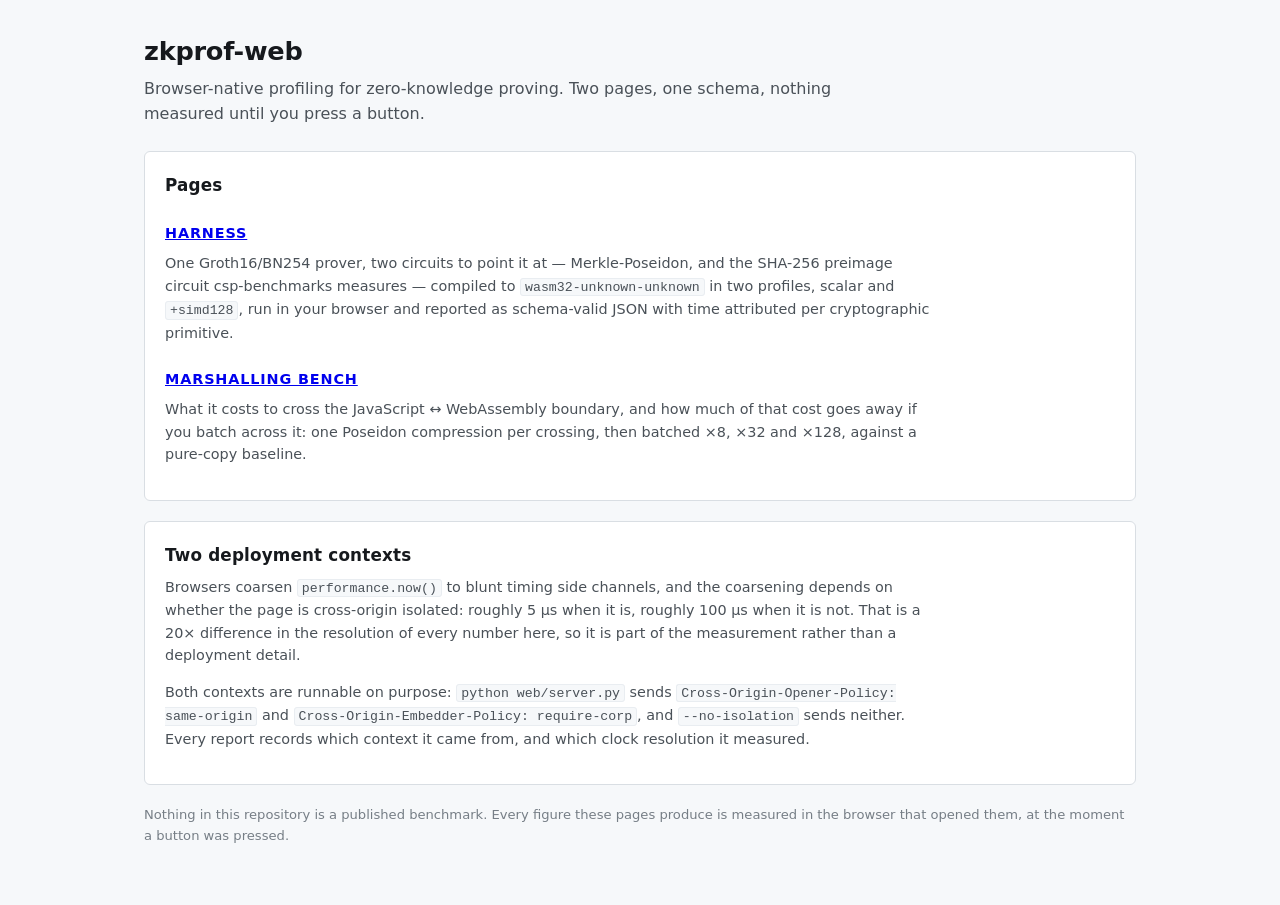
<file: web/index.html>
<!doctype html>
<!--
SPDX-License-Identifier: Apache-2.0

Landing page. Serve `web/` (the default) with:

    python web/server.py                  # cross-origin isolated (fine clock)
    python web/server.py --no-isolation   # the other deployment context

This page exists because there is more than one page, and a server rooted at
a directory should have an index in it. It measures nothing.
-->
<html lang="en">
  <head>
    <meta charset="utf-8" />
    <meta name="viewport" content="width=device-width, initial-scale=1" />
    <meta
      http-equiv="Content-Security-Policy"
      content="default-src 'self'; style-src 'self'; object-src 'none'; base-uri 'none'; form-action 'none'"
    />
    <title>zkprof-web</title>
    <link rel="stylesheet" href="./shared.css" />
  </head>
  <body>
    <header class="masthead">
      <h1>zkprof-web</h1>
      <p class="tagline">
        Browser-native profiling for zero-knowledge proving. Two pages, one
        schema, nothing measured until you press a button.
      </p>
    </header>

    <main>
      <section class="panel" aria-labelledby="pages-heading">
        <h2 id="pages-heading">Pages</h2>

        <h3><a href="./harness/">Harness</a></h3>
        <p class="panel-note">
          One Groth16/BN254 prover, two circuits to point it at &mdash;
          Merkle-Poseidon, and the SHA-256 preimage circuit csp-benchmarks
          measures &mdash; compiled to <code>wasm32-unknown-unknown</code> in
          two profiles, scalar and <code>+simd128</code>, run in your browser
          and reported as schema-valid JSON with time attributed per
          cryptographic primitive.
        </p>

        <h3><a href="./marshalling-bench/">Marshalling bench</a></h3>
        <p class="panel-note">
          What it costs to cross the JavaScript &harr; WebAssembly boundary, and
          how much of that cost goes away if you batch across it: one Poseidon
          compression per crossing, then batched &times;8, &times;32 and
          &times;128, against a pure-copy baseline.
        </p>
      </section>

      <section class="panel" aria-labelledby="context-heading">
        <h2 id="context-heading">Two deployment contexts</h2>
        <p class="panel-note">
          Browsers coarsen <code>performance.now()</code> to blunt timing side
          channels, and the coarsening depends on whether the page is
          cross-origin isolated: roughly 5&nbsp;µs when it is, roughly
          100&nbsp;µs when it is not. That is a 20&times; difference in the
          resolution of every number here, so it is part of the measurement
          rather than a deployment detail.
        </p>
        <p class="panel-note">
          Both contexts are runnable on purpose:
          <code>python web/server.py</code> sends
          <code>Cross-Origin-Opener-Policy: same-origin</code> and
          <code>Cross-Origin-Embedder-Policy: require-corp</code>, and
          <code>--no-isolation</code> sends neither. Every report records which
          context it came from, and which clock resolution it measured.
        </p>
      </section>
    </main>

    <footer class="footnote">
      <p>
        Nothing in this repository is a published benchmark. Every figure these
        pages produce is measured in the browser that opened them, at the
        moment a button was pressed.
      </p>
    </footer>
  </body>
</html>
</file>
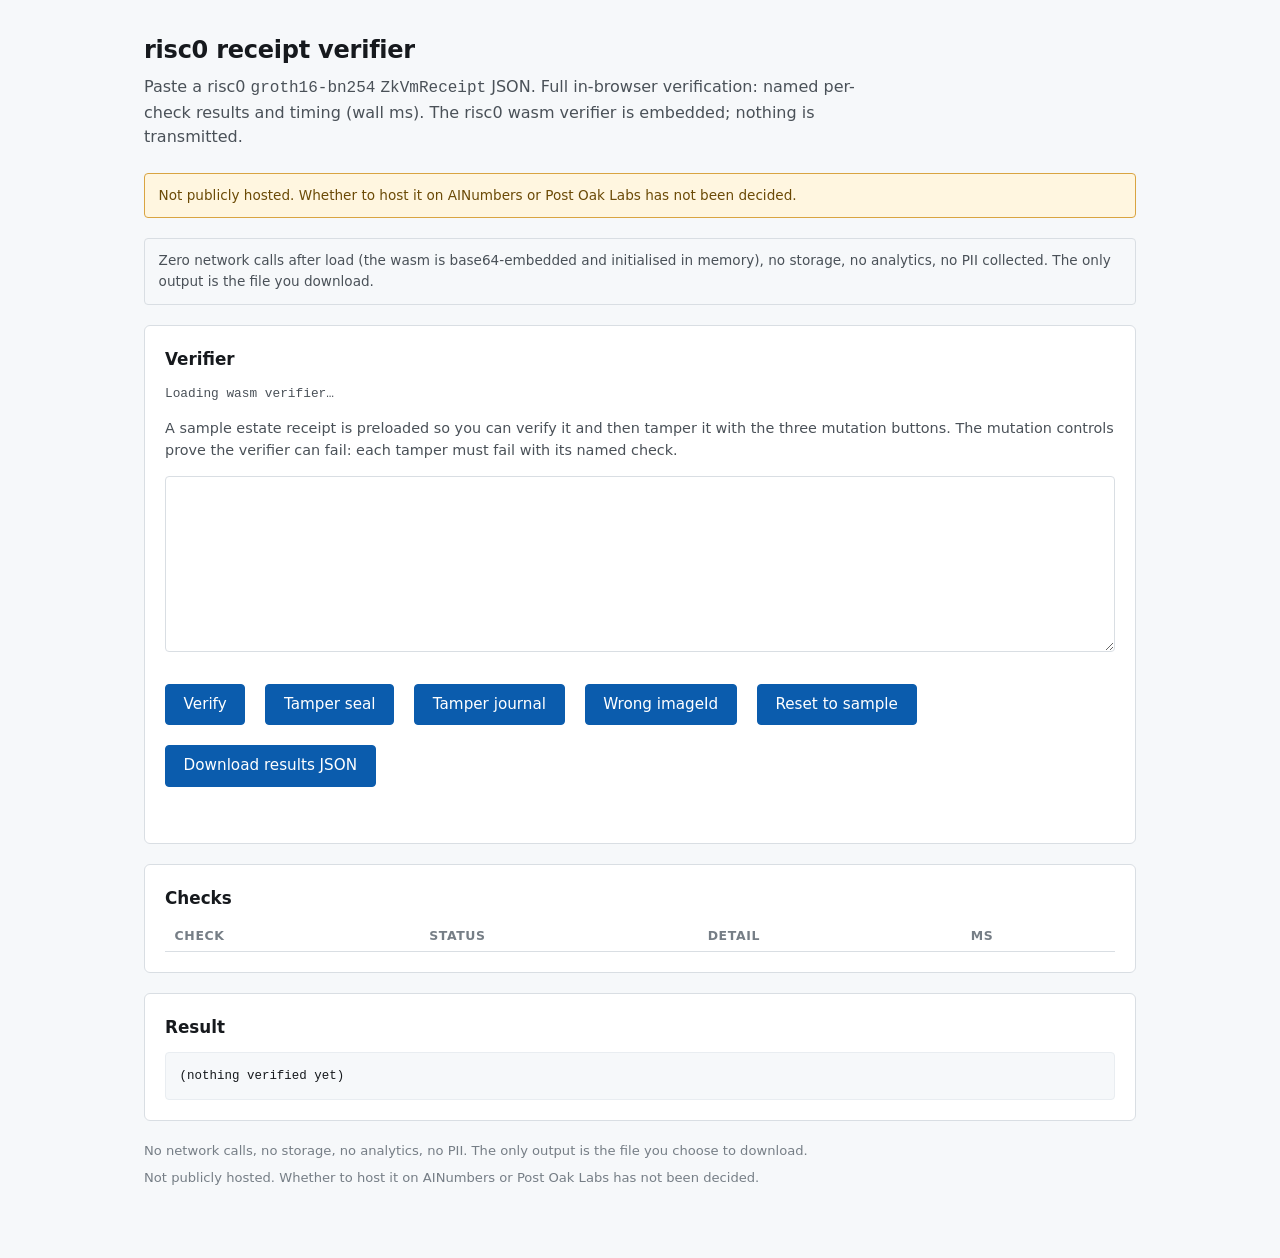
<file: web/verify/index.template.html>
<!doctype html>
<!--
SPDX-License-Identifier: Apache-2.0

Not publicly hosted. Whether to host it on AINumbers or Post Oak Labs has not been decided.

Browser receipt verifier (receipt-verifier-3). Single self-contained file: the
risc0 wasm verifier is base64-embedded and initialised from bytes
(WebAssembly.Module, no fetch), so there are ZERO network calls after load. The
crypto checks are LIVE (route A: risc0-zkvm 3.0.5 compiled to wasm32), not
NOT-VERIFIED -- a real receipt verifies and each mutation fails with its named
check. Per-check results + wall ms are rendered. Not publicly hosted.

Generated by tools/build_verify_page.mjs -- do not hand-edit (the wasm + glue
blobs are injected). Size note: the page embeds the wasm as base64 (~1.9 MB).
-->
<html lang="en">
  <head>
    <meta charset="utf-8" />
    <meta name="viewport" content="width=device-width, initial-scale=1" />
    <title>zkprof &middot; receipt verifier (private)</title>
    <style>
      :root{--ink:#16191d;--ink-soft:#4a5158;--ink-faint:#767e86;--rule:#d9dee3;--rule-soft:#e9edf1;--paper:#fff;--paper-sunk:#f6f8fa;--accent:#0b5cad;--warn-bg:#fff6e0;--warn-rule:#d9a441;--warn-ink:#6b4a06;--bad-bg:#fdecec;--bad-rule:#c0453f;--bad-ink:#7a201c;--good-bg:#eaf5ec;--good-rule:#3f8a52;--good-ink:#1f5228;--mono:ui-monospace,"SF Mono","Cascadia Mono",Consolas,monospace;--sans:system-ui,-apple-system,"Segoe UI",Roboto,sans-serif;--measure:62rem}
      *{box-sizing:border-box}
      body{margin:0;padding:2rem 1.25rem 4rem;font-family:var(--sans);font-size:16px;line-height:1.55;color:var(--ink);background:var(--paper-sunk)}
      .masthead,main,.footnote{max-width:var(--measure);margin:0 auto}
      h1{font-size:1.5rem;margin:0 0 .35rem;letter-spacing:-.01em}
      h2{font-size:1.05rem;margin:0 0 .5rem}
      .tagline{margin:0 0 1.4rem;color:var(--ink-soft);max-width:46rem}
      .hosting-note{border:1px solid var(--warn-rule);background:var(--warn-bg);color:var(--warn-ink);padding:.7rem .85rem;border-radius:4px;font-size:.85rem;margin-bottom:1.25rem}
      .privacy{border:1px solid var(--rule);background:var(--paper-sunk);color:var(--ink-soft);padding:.7rem .85rem;border-radius:4px;font-size:.85rem;margin-bottom:1.25rem}
      .panel{background:var(--paper);border:1px solid var(--rule);border-radius:6px;padding:1.25rem;margin-bottom:1.25rem}
      .panel-note{margin:0 0 .9rem;color:var(--ink-soft);font-size:.9rem}
      textarea{width:100%;min-height:11rem;font-family:var(--mono);font-size:.8rem;padding:.7rem;border:1px solid var(--rule);border-radius:4px;background:var(--paper);color:var(--ink)}
      button{font:inherit;font-size:.95rem;padding:.5rem 1.1rem;border:1px solid var(--accent);border-radius:4px;background:var(--accent);color:#fff;cursor:pointer;margin:.5rem .5rem 0 0}
      .actions{display:flex;gap:.75rem;margin-top:1rem;flex-wrap:wrap}
      .status{margin:1rem 0 0;font-size:.9rem;min-height:1.4em;color:var(--ink-soft)}
      .status.error{color:var(--bad-ink)}
      table.data{width:100%;border-collapse:collapse;font-size:.9rem}
      table.data th,table.data td{text-align:left;padding:.4rem .6rem;border-bottom:1px solid var(--rule-soft);vertical-align:top}
      table.data th{font-size:.78rem;text-transform:uppercase;letter-spacing:.05em;color:var(--ink-faint);border-bottom-color:var(--rule)}
      td.num{text-align:right;font-family:var(--mono);font-size:.85rem;white-space:nowrap}
      .tag{display:inline-block;font-family:var(--mono);font-size:.78rem;padding:.05em .45em;border-radius:3px;border:1px solid var(--rule)}
      .tag.PASS{color:var(--good-ink);background:var(--good-bg);border-color:var(--good-rule)}
      .tag.FAIL{color:var(--bad-ink);background:var(--bad-bg);border-color:var(--bad-rule)}
      .tag.NOT-VERIFIED{color:var(--warn-ink);background:var(--warn-bg);border-color:var(--warn-rule)}
      .callout{margin:1rem 0 0;padding:.7rem .85rem;border-radius:4px;border-left:3px solid var(--rule);background:var(--paper-sunk);font-size:.88rem}
      .callout-warn{border-left-color:var(--bad-rule);background:var(--bad-bg);color:var(--bad-ink)}
      .footnote{color:var(--ink-faint);font-size:.82rem}
      .footnote p{margin:0 0 .4rem}
      pre.raw{margin:.75rem 0 0;padding:.85rem;background:var(--paper-sunk);border:1px solid var(--rule-soft);border-radius:4px;font-family:var(--mono);font-size:.78rem;line-height:1.5;overflow-x:auto;max-height:24rem;overflow-y:auto}
      #wasm-status{font-family:var(--mono);font-size:.8rem;color:var(--ink-soft)}
    </style>
  </head>
  <body>
    <header class="masthead">
      <h1>risc0 receipt verifier</h1>
      <p class="tagline">
        Paste a risc0 <code>groth16-bn254</code> <code>ZkVmReceipt</code> JSON.
        Full in-browser verification: named per-check results and timing (wall
        ms). The risc0 wasm verifier is embedded; nothing is transmitted.
      </p>
      <p class="hosting-note">
        Not publicly hosted. Whether to host it on AINumbers or Post Oak Labs
        has not been decided.
      </p>
      <p class="privacy">
        Zero network calls after load (the wasm is base64-embedded and
        initialised in memory), no storage, no analytics, no PII collected. The
        only output is the file you download.
      </p>
    </header>

    <main>
      <section class="panel">
        <h2>Verifier</h2>
        <p id="wasm-status">Loading wasm verifier…</p>
        <p class="panel-note">
          A sample estate receipt is preloaded so you can verify it and then
          tamper it with the three mutation buttons. The mutation controls prove
          the verifier can fail: each tamper must fail with its named check.
        </p>
        <textarea id="receipt" spellcheck="false"></textarea>
        <div class="actions">
          <button type="button" id="verify">Verify</button>
          <button type="button" id="tamper-seal">Tamper seal</button>
          <button type="button" id="tamper-journal">Tamper journal</button>
          <button type="button" id="tamper-imageid">Wrong imageId</button>
          <button type="button" id="reset">Reset to sample</button>
          <button type="button" id="download">Download results JSON</button>
        </div>
        <p class="status" id="status" role="status" aria-live="polite"></p>
      </section>

      <section class="panel">
        <h2>Checks</h2>
        <table class="data">
          <thead><tr><th scope="col">Check</th><th scope="col">Status</th><th scope="col">Detail</th><th scope="col" class="num">ms</th></tr></thead>
          <tbody id="checks"></tbody>
        </table>
        <div class="callout" id="verdict" hidden></div>
      </section>

      <section class="panel">
        <h2>Result</h2>
        <pre class="raw" id="raw">(nothing verified yet)</pre>
      </section>
    </main>

    <footer class="footnote">
      <p>No network calls, no storage, no analytics, no PII. The only output is the file you choose to download.</p>
      <p>Not publicly hosted. Whether to host it on AINumbers or Post Oak Labs has not been decided.</p>
    </footer>

    <script type="module">
      __GLUE__
      // ---- glue above: verify / initSync / helpers are in this module scope. ----

      const SAMPLE_RECEIPT = __SAMPLE_RECEIPT_UPDATABLE_JSON__;
      const WASM_B64 = "__WASM_B64__";

      function el(id){ return document.getElementById(id); }
      function setStatus(t, tone){ const n=el("status"); n.textContent=t; n.classList.toggle("error", tone==="error"); }

      let verifyFn = null;
      async function loadWasm(){
        if (verifyFn) return;
        el("wasm-status").textContent = "Decoding wasm…";
        const bin = atob(WASM_B64);
        const bytes = new Uint8Array(bin.length);
        for (let i=0;i<bin.length;i++) bytes[i] = bin.charCodeAt(i);
        initSync({ module: bytes });
        verifyFn = verify;
        el("wasm-status").textContent = "wasm verifier ready (" + bin.length.toLocaleString("en-US") + " bytes).";
      }

      function renderChecks(checks){
        const body = el("checks"); body.replaceChildren();
        for (const c of checks){
          const tr = document.createElement("tr");
          const name = document.createElement("td"); name.textContent = c.name;
          const st = document.createElement("td");
          const v = c.passed === true ? "PASS" : (c.passed === false ? "FAIL" : "NOT-VERIFIED");
          const tag = document.createElement("span"); tag.className = "tag " + v; tag.textContent = v;
          st.append(tag);
          const det = document.createElement("td"); det.textContent = c.detail || "";
          const msn = document.createElement("td"); msn.className = "num"; msn.textContent = (c.ms || 0).toFixed(1);
          tr.append(name, st, det, msn); body.append(tr);
        }
      }

      async function runVerify(text, expected){
        if (!verifyFn) await loadWasm();
        const result = verifyFn(text, expected === undefined ? null : expected);
        el("raw").textContent = JSON.stringify(result, null, 2);
        renderChecks(result.checks || []);
        const verdict = el("verdict"); verdict.hidden = false;
        verdict.classList.toggle("callout-warn", result.valid !== true);
        verdict.textContent = result.valid === true
          ? "VALID: seal valid, claim digest matched, imageId bound."
          : "NOT VALID: at least one check failed (see the FAIL rows).";
        setStatus(result.valid === true ? "VALID" : "NOT VALID (see FAIL rows)", result.valid === true ? "" : "error");
        return result;
      }

      function mutate(mutator){
        let doc; try { doc = JSON.parse(el("receipt").value); } catch(e){ setStatus("receipt is not JSON: " + e.message, "error"); return; }
        mutator(doc);
        el("receipt").value = JSON.stringify(doc);
        runVerify(el("receipt").value, undefined);
      }

      function main(){
        window.verify = verify;
        el("receipt").value = JSON.stringify(SAMPLE_RECEIPT, null, 0);
        loadWasm();
        el("verify").addEventListener("click", () => runVerify(el("receipt").value, undefined));
        el("tamper-seal").addEventListener("click", () => mutate((doc) => {
          const bytes = Uint8Array.from(atob(doc.seal), c => c.charCodeAt(0));
          bytes[40] ^= 0xff;
          let s=""; for (const b of bytes) s += String.fromCharCode(b);
          doc.seal = btoa(s);
        }));
        el("tamper-journal").addEventListener("click", () => mutate((doc) => { doc.journal.digestT = 1; }));
        el("tamper-imageid").addEventListener("click", () => { mutate((doc) => { doc.imageId = "sha256:00".concat(doc.imageId.slice(8)); }); });
        el("reset").addEventListener("click", () => { el("receipt").value = JSON.stringify(SAMPLE_RECEIPT, null, 0); setStatus("sample restored"); });
        el("download").addEventListener("click", () => {
          const content = el("raw").textContent; if (!content || content.indexOf("(nothing verified") === 0) return;
          const blob = new Blob([content], {type:"application/json"}); const url = URL.createObjectURL(blob);
          const a = document.createElement("a"); a.href = url; a.download = "verify-result.json";
          document.body.append(a); a.click(); a.remove(); URL.revokeObjectURL(url);
        });
      }
      main();
    </script>
  </body>
</html>
</file>
<file: web/shared.css>
/*
 SPDX-License-Identifier: Apache-2.0

 Plain CSS, no framework and no build step. The page is a measurement
 instrument: the priority is that the numbers are legible and that nothing on
 it can be mistaken for a published benchmark.
*/

:root {
  --ink: #16191d;
  --ink-soft: #4a5158;
  --ink-faint: #767e86;
  --rule: #d9dee3;
  --rule-soft: #e9edf1;
  --paper: #ffffff;
  --paper-sunk: #f6f8fa;
  --accent: #0b5cad;
  --warn-bg: #fff6e0;
  --warn-rule: #d9a441;
  --warn-ink: #6b4a06;
  --bad-bg: #fdecec;
  --bad-rule: #c0453f;
  --bad-ink: #7a201c;
  --good-bg: #eaf5ec;
  --good-rule: #3f8a52;
  --good-ink: #1f5228;
  --mono: ui-monospace, "SF Mono", "Cascadia Mono", "Consolas", monospace;
  --sans: system-ui, -apple-system, "Segoe UI", Roboto, sans-serif;
  --measure: 62rem;
}

* {
  box-sizing: border-box;
}

body {
  margin: 0;
  padding: 2rem 1.25rem 4rem;
  font-family: var(--sans);
  font-size: 16px;
  line-height: 1.55;
  color: var(--ink);
  background: var(--paper-sunk);
}

main,
.masthead,
.footnote {
  max-width: var(--measure);
  margin: 0 auto;
}

h1 {
  font-size: 1.6rem;
  margin: 0 0 0.35rem;
  letter-spacing: -0.01em;
}

h2 {
  font-size: 1.05rem;
  margin: 0 0 0.5rem;
  letter-spacing: 0.01em;
}

h3 {
  font-size: 0.9rem;
  margin: 1.5rem 0 0.5rem;
  color: var(--ink-soft);
  text-transform: uppercase;
  letter-spacing: 0.06em;
}

.tagline {
  margin: 0 0 1.5rem;
  color: var(--ink-soft);
  max-width: 46rem;
}

code {
  font-family: var(--mono);
  font-size: 0.92em;
  background: var(--paper-sunk);
  border: 1px solid var(--rule-soft);
  border-radius: 3px;
  padding: 0.05em 0.3em;
}

.panel {
  background: var(--paper);
  border: 1px solid var(--rule);
  border-radius: 6px;
  padding: 1.25rem;
  margin-bottom: 1.25rem;
}

.panel-note {
  margin: 0 0 0.9rem;
  color: var(--ink-soft);
  font-size: 0.9rem;
  max-width: 48rem;
}

/* Definition lists are used for every key/value block on the page. */
.facts {
  display: grid;
  grid-template-columns: minmax(9rem, auto) 1fr;
  gap: 0.3rem 1.25rem;
  margin: 0;
  font-size: 0.92rem;
}

.facts dt {
  color: var(--ink-faint);
}

.facts dd {
  margin: 0;
  font-family: var(--mono);
  font-size: 0.88rem;
  overflow-wrap: anywhere;
}

.facts dd.ok {
  color: var(--good-ink);
}

.facts dd.bad {
  color: var(--bad-ink);
}

.isolation-note {
  margin: 0.9rem 0 0;
  padding: 0.7rem 0.85rem;
  border-radius: 4px;
  font-size: 0.88rem;
  border-left: 3px solid var(--rule);
  background: var(--paper-sunk);
  color: var(--ink-soft);
}

.isolation-note.isolated {
  border-left-color: var(--good-rule);
  background: var(--good-bg);
  color: var(--good-ink);
}

.isolation-note.coarse {
  border-left-color: var(--warn-rule);
  background: var(--warn-bg);
  color: var(--warn-ink);
}

.controls {
  display: flex;
  flex-wrap: wrap;
  gap: 1.25rem;
  align-items: flex-start;
}

.control {
  margin: 0;
  border: 0;
  padding: 0;
}

.control legend,
.control > label {
  display: block;
  font-size: 0.8rem;
  color: var(--ink-faint);
  text-transform: uppercase;
  letter-spacing: 0.05em;
  margin-bottom: 0.35rem;
  padding: 0;
}

#profile-control {
  display: flex;
  gap: 0.75rem;
  align-items: center;
  flex-wrap: wrap;
}

/* Nested labels inside the radio group must not inherit the block-label
   treatment above. */
#profile-control label {
  display: inline-flex;
  align-items: center;
  gap: 0.35rem;
  text-transform: none;
  letter-spacing: normal;
  color: var(--ink);
  font-size: 0.95rem;
  margin: 0;
}

input[type="number"] {
  font-family: var(--mono);
  font-size: 0.95rem;
  padding: 0.4rem 0.5rem;
  width: 9rem;
  border: 1px solid var(--rule);
  border-radius: 4px;
  background: var(--paper);
  color: var(--ink);
}

input[type="number"]:focus-visible,
button:focus-visible,
summary:focus-visible {
  outline: 2px solid var(--accent);
  outline-offset: 2px;
}

.hint {
  margin: 0.4rem 0 0;
  font-size: 0.8rem;
  color: var(--ink-faint);
  max-width: 20rem;
  line-height: 1.45;
}

.control-actions {
  align-self: flex-end;
}

button {
  font: inherit;
  font-size: 0.95rem;
  padding: 0.5rem 1.1rem;
  border: 1px solid var(--accent);
  border-radius: 4px;
  background: var(--accent);
  color: #fff;
  cursor: pointer;
}

button:hover:not(:disabled) {
  filter: brightness(1.08);
}

button:disabled {
  border-color: var(--rule);
  background: var(--paper-sunk);
  color: var(--ink-faint);
  cursor: not-allowed;
}

#copy-button {
  border-color: var(--rule);
  background: var(--paper);
  color: var(--ink);
}

.status {
  margin: 1rem 0 0;
  font-size: 0.9rem;
  min-height: 1.4em;
  color: var(--ink-soft);
}

.status.error {
  color: var(--bad-ink);
}

.status.running {
  color: var(--ink);
}

.callout {
  margin: 1rem 0 0;
  padding: 0.7rem 0.85rem;
  border-radius: 4px;
  border-left: 3px solid var(--rule);
  background: var(--paper-sunk);
  font-size: 0.88rem;
}

.callout-warn {
  border-left-color: var(--bad-rule);
  background: var(--bad-bg);
  color: var(--bad-ink);
}

table.data {
  width: 100%;
  border-collapse: collapse;
  font-size: 0.9rem;
}

table.data th,
table.data td {
  text-align: left;
  padding: 0.4rem 0.6rem;
  border-bottom: 1px solid var(--rule-soft);
}

table.data th {
  font-size: 0.78rem;
  text-transform: uppercase;
  letter-spacing: 0.05em;
  color: var(--ink-faint);
  font-weight: 600;
  border-bottom-color: var(--rule);
}

table.data td.num,
table.data th.num {
  text-align: right;
  font-family: var(--mono);
  font-size: 0.85rem;
  white-space: nowrap;
}

table.data tr.below td {
  color: var(--bad-ink);
}

/* The share bar. Width is set inline from the report's own share value; the
   element is decorative, so it is hidden from assistive tech and the number
   next to it carries the meaning. */
.bar {
  position: relative;
  display: block;
  height: 0.5rem;
  min-width: 6rem;
  background: var(--rule-soft);
  border-radius: 2px;
  overflow: hidden;
}

.bar > span {
  position: absolute;
  inset: 0 auto 0 0;
  background: var(--accent);
}

tr.below .bar > span {
  background: var(--bad-rule);
}

.actions {
  display: flex;
  gap: 0.75rem;
  margin-top: 1.25rem;
  flex-wrap: wrap;
}

.raw {
  margin-top: 1.25rem;
  border-top: 1px solid var(--rule-soft);
  padding-top: 0.75rem;
}

.raw summary {
  cursor: pointer;
  font-size: 0.88rem;
  color: var(--ink-soft);
}

.raw pre {
  margin: 0.75rem 0 0;
  padding: 0.85rem;
  background: var(--paper-sunk);
  border: 1px solid var(--rule-soft);
  border-radius: 4px;
  font-family: var(--mono);
  font-size: 0.78rem;
  line-height: 1.5;
  overflow-x: auto;
  max-height: 26rem;
  overflow-y: auto;
}

.footnote {
  color: var(--ink-faint);
  font-size: 0.82rem;
}

.footnote p {
  margin: 0;
}

.visually-hidden {
  position: absolute;
  width: 1px;
  height: 1px;
  margin: -1px;
  padding: 0;
  overflow: hidden;
  clip-path: inset(50%);
  white-space: nowrap;
}
</file>
